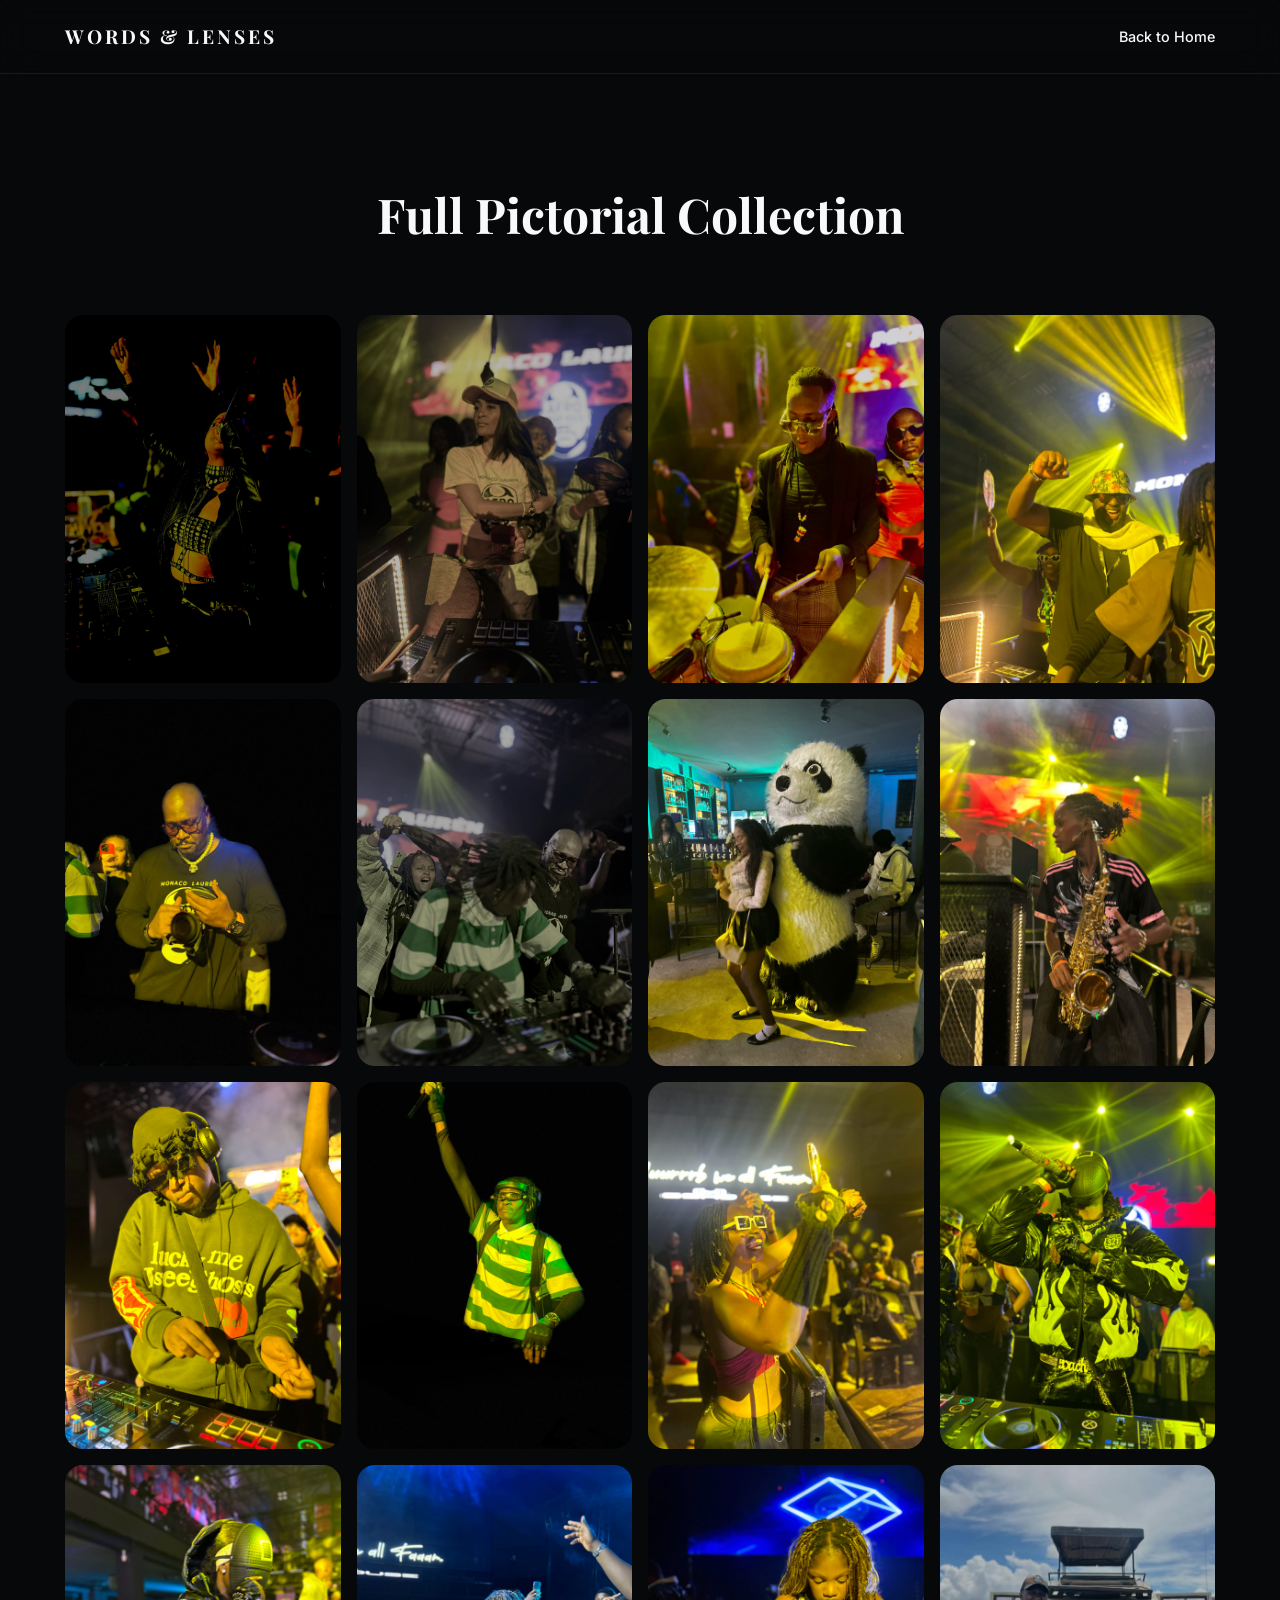
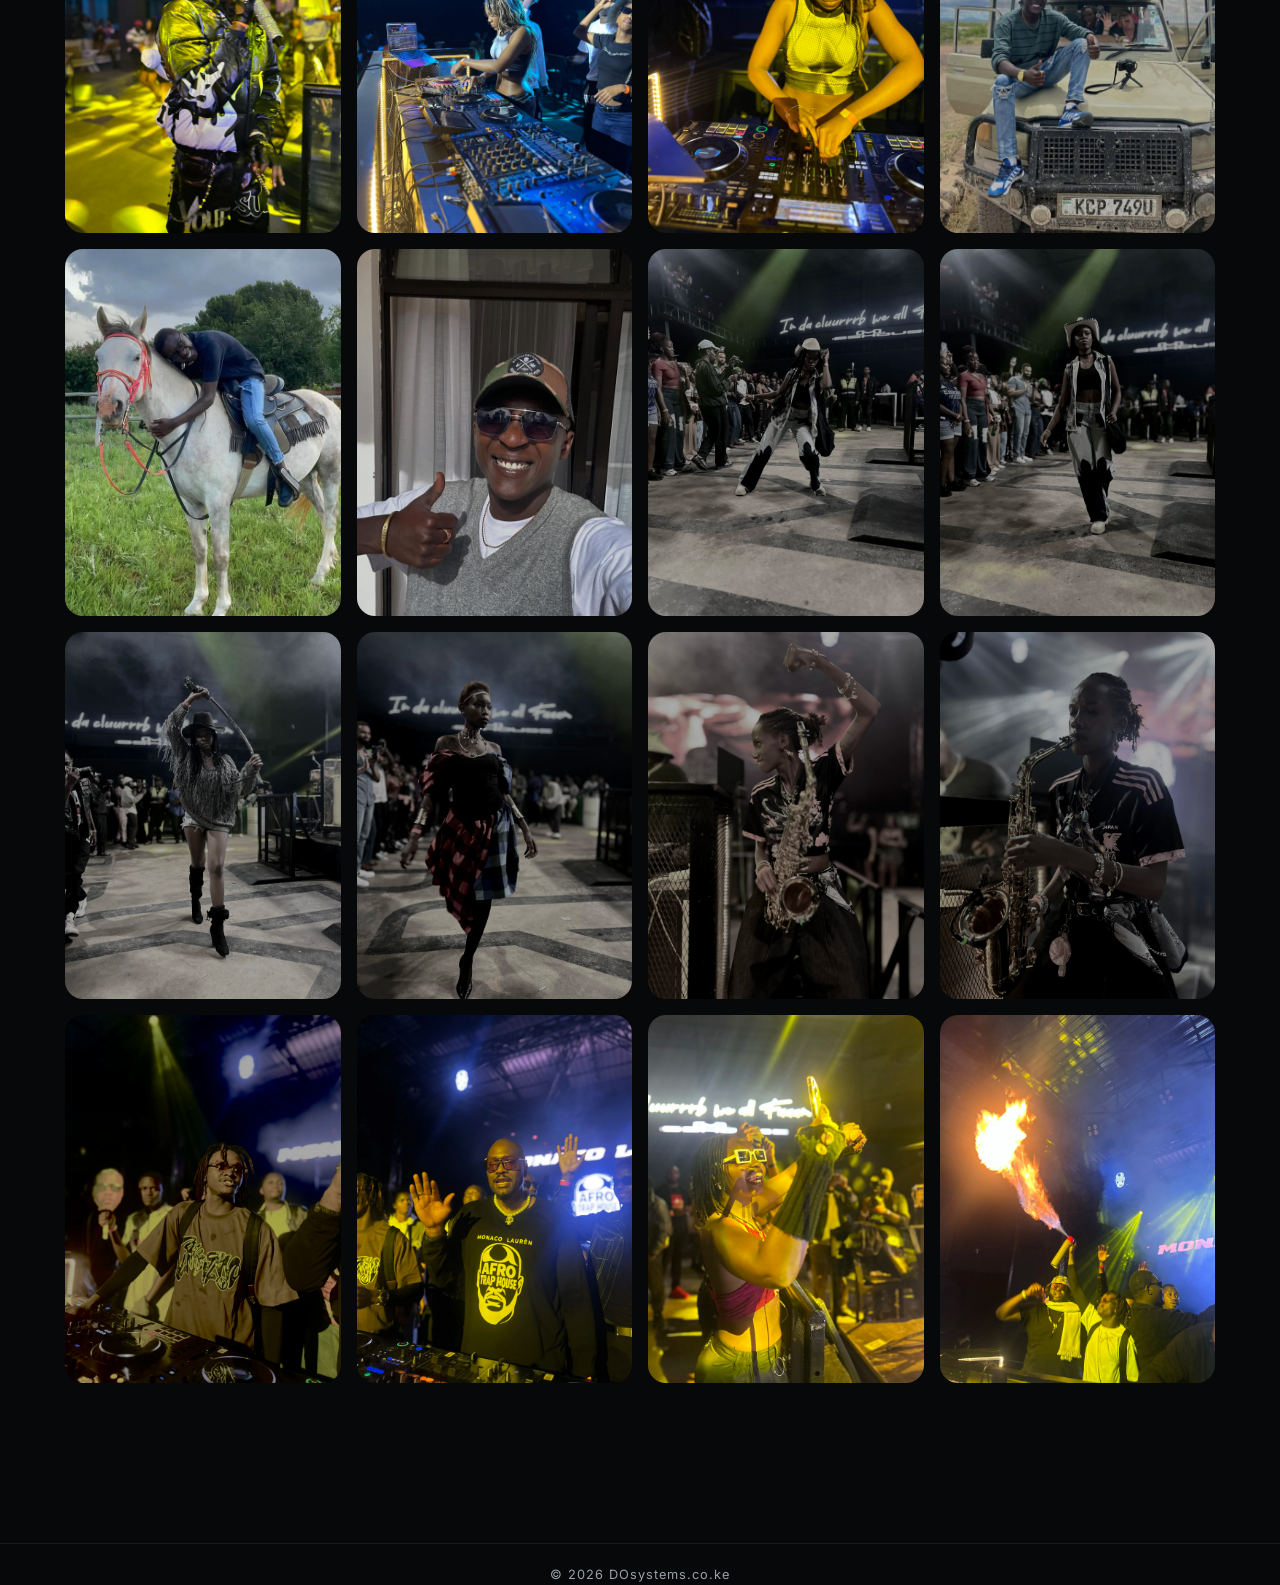
<file: pictorials.html>
﻿<!DOCTYPE html>
<html lang="en">

<head>
        <meta charset="UTF-8">
        <meta http-equiv="Cache-Control" content="no-cache, no-store, must-revalidate">
        <meta http-equiv="Pragma" content="no-cache">
        <meta http-equiv="Expires" content="0">
        <meta name="viewport" content="width=device-width, initial-scale=1.0">
        <title>Pictorials | Words & Lenses</title>
        <link href="https://fonts.googleapis.com/css2?family=Inter:wght@300;400;600&family=Playfair+Display:ital,wght@0,600;0,700;1,400&display=swap"
                rel="stylesheet">
        <link rel="stylesheet" href="style.css?v=12">
</head>

<body>
        <nav class="navbar">
                <div class="nav-container">
                        <div class="logo">WORDS & LENSES</div>
                        <div class="nav-links"><a href="index.html">Back to Home</a></div>
                </div>
        </nav>

        <section id="pictorials" class="section-layout">
                <div class="container">
                        <div class="section-header">
                                <h2>Full Pictorial Collection</h2>
                        </div>
                        <div class="gallery-grid">
                                <div class="gallery-item"><img src="c1.jpeg" alt="Portfolio"></div>
                                <div class="gallery-item"><img src="c2.jpeg" alt="Portfolio"></div>
                                <div class="gallery-item"><img src="c3.jpeg" alt="Portfolio"></div>
                                <div class="gallery-item"><img src="c4.jpeg" alt="Portfolio"></div>
                                <div class="gallery-item"><img src="c5.jpeg" alt="Portfolio"></div>
                                <div class="gallery-item"><img src="c6.jpeg" alt="Portfolio"></div>
                                <div class="gallery-item"><img src="c8.jpeg" alt="Portfolio"></div>
                                <div class="gallery-item"><img src="c9.jpeg" alt="Portfolio"></div>
                                <div class="gallery-item"><img src="clubbing1.jpeg" alt="Portfolio"></div>
                                <div class="gallery-item"><img src="clubbing2.jpeg" alt="Portfolio"></div>
                                <div class="gallery-item"><img src="clubbing3.jpeg" alt="Portfolio"></div>
                                <div class="gallery-item"><img src="clubbing4.jpeg" alt="Portfolio"></div>
                                <div class="gallery-item"><img src="clubbing5.jpeg" alt="Portfolio"></div>
                                <div class="gallery-item"><img src="clubbing6.jpeg" alt="Portfolio"></div>
                                <div class="gallery-item"><img src="clubbing7.jpeg" alt="Portfolio"></div>
                                <div class="gallery-item"><img src="travel1.jpeg" alt="Portfolio"></div>
                                <div class="gallery-item"><img src="travel2.jpeg" alt="Portfolio"></div>
                                <div class="gallery-item"><img src="travel3.jpeg" alt="Portfolio"></div>
                                <div class="gallery-item"><img src="IMG_7595.webp" alt="Portfolio"></div>
                                <div class="gallery-item"><img src="IMG_7598.webp" alt="Portfolio"></div>
                                <div class="gallery-item"><img src="IMG_7603.webp" alt="Portfolio"></div>
                                <div class="gallery-item"><img src="IMG_7605.webp" alt="Portfolio"></div>
                                <div class="gallery-item"><img src="IMG_7610.webp" alt="Portfolio"></div>
                                <div class="gallery-item"><img src="IMG_7625.webp" alt="Portfolio"></div>
                                <div class="gallery-item"><img src="IMG_7810.webp" alt="Portfolio"></div>
                                <div class="gallery-item"><img src="IMG_7816.webp" alt="Portfolio"></div>
                                <div class="gallery-item"><img src="IMG_7824.webp" alt="Portfolio"></div>
                                <div class="gallery-item"><img src="IMG_7868.webp" alt="Portfolio"></div>
                        </div>
                </div>
        </section>

        <footer class="do-signature">
                <p>&copy; 2026 DOsystems.co.ke</p>
        </footer>
</body>

</html>
</file>
<file: style.css>
/* --- PREMIUM VARIABLES --- */
:root {
    --accent-red: #d9534f;
    --accent-glow: rgba(217, 83, 79, 0.4);
    --bg-dark: #07080a;
    /* Deeper, richer black */
    --bg-alt: #0d0f14;
    --card-bg: rgba(255, 255, 255, 0.03);
    /* Glass card effect */
    --border-color: rgba(255, 255, 255, 0.08);
    --text-main: #f8f9fa;
    --text-muted: #9aa0a6;
    --font-heading: 'Playfair Display', serif;
    --font-body: 'Inter', sans-serif;
}

body.high-contrast {
    --accent-red: #ffff7f;
    --accent-glow: rgba(255, 255, 127, 0.55);
    --bg-dark: #000000;
    --bg-alt: #111111;
    --card-bg: rgba(255, 255, 255, 0.12);
    --border-color: rgba(255, 255, 255, 0.35);
    --text-main: #ffffff;
    --text-muted: #e6e6e6;
}

* {
    margin: 0;
    padding: 0;
    box-sizing: border-box;
}

html {
    scroll-behavior: smooth;
}

body {
    background-color: var(--bg-dark);
    color: var(--text-main);
    font-family: var(--font-body);
    line-height: 1.7;
    overflow-x: hidden;
}

.container {
    max-width: 1200px;
    margin: 0 auto;
    padding: 0 25px;
}

/* --- FROSTED GLASS NAVBAR --- */
.navbar {
    background-color: rgba(7, 8, 10, 0.75);
    backdrop-filter: blur(16px);
    -webkit-backdrop-filter: blur(16px);
    border-bottom: 1px solid var(--border-color);
    position: sticky;
    top: 0;
    z-index: 1000;
    transition: all 0.3s ease;
}

.nav-container {
    max-width: 1200px;
    margin: 0 auto;
    padding: 20px 25px;
    display: flex;
    justify-content: space-between;
    align-items: center;
}

.logo {
    font-size: 1.2rem;
    font-weight: 700;
    letter-spacing: 3px;
    font-family: var(--font-heading);
}

.nav-links a {
    color: var(--text-main);
    text-decoration: none;
    margin-left: 35px;
    font-size: 0.9rem;
    font-weight: 500;
    transition: color 0.3s;
}

.nav-links a:hover {
    color: var(--accent-red);
}

.nav-btn {
    border: 1px solid var(--accent-red);
    padding: 10px 20px;
    border-radius: 4px;
    transition: all 0.3s ease;
}

.nav-btn:hover {
    background-color: var(--accent-red);
    box-shadow: 0 0 15px var(--accent-glow);
}

.menu-toggle {
    display: none;
    background: transparent;
    border: none;
    color: var(--text-main);
    font-size: 1.4rem;
    cursor: pointer;
}

.nav-links.open {
    display: flex;
    flex-direction: column;
    position: absolute;
    top: 100%;
    left: 0;
    width: 100%;
    background-color: rgba(7, 8, 10, 0.95);
    padding: 25px;
    gap: 20px;
    border-top: 1px solid var(--border-color);
}

.nav-links.open a {
    margin-left: 0;
}

.scroll-top {
    position: fixed;
    right: 24px;
    bottom: 24px;
    width: 50px;
    height: 50px;
    border-radius: 50%;
    border: none;
    background-color: var(--accent-red);
    color: #fff;
    font-size: 1rem;
    display: flex;
    align-items: center;
    justify-content: center;
    cursor: pointer;
    box-shadow: 0 10px 30px rgba(0, 0, 0, 0.35);
    opacity: 0;
    visibility: hidden;
    transition: opacity 0.3s ease, visibility 0.3s ease, transform 0.3s ease;
    z-index: 1200;
}

.scroll-top.visible {
    opacity: 1;
    visibility: visible;
    transform: translateY(-5px);
}

/* --- HERO SECTION --- */
.hero {
    padding: 120px 20px 100px 20px;
    text-align: center;
    position: relative;
    overflow: hidden;
}

.hero::after {
    content: '';
    position: absolute;
    top: 0;
    left: 0;
    right: 0;
    bottom: 0;
    background: radial-gradient(circle at 50% 0%, rgba(7, 8, 10, 0.45) 0%, rgba(7, 8, 10, 0.55) 55%, rgba(7, 8, 10, 0.8) 100%);
    z-index: 1;
}

.hero-video-wrapper {
    position: absolute;
    inset: 0;
    z-index: 0;
    overflow: hidden;
    background-color: #000;
}

.hero-bg-video {
    width: 100%;
    height: 100%;
    object-fit: cover;
    display: block;
    filter: saturate(0.75) brightness(0.55);
}

.hero .hero-content,
.hero .poem-quote,
.hero .premium-badge {
    position: relative;
    z-index: 2;
}

.premium-badge {
    display: inline-block;
    background-color: rgba(217, 83, 79, 0.1);
    color: var(--accent-red);
    padding: 6px 14px;
    border-radius: 50px;
    font-size: 0.75rem;
    font-weight: 600;
    letter-spacing: 2px;
    border: 1px solid rgba(217, 83, 79, 0.3);
    margin-bottom: 25px;
}

.hero-title {
    font-size: 4.5rem;
    margin: 0 0 30px 0;
    line-height: 1.1;
    font-family: var(--font-heading);
    letter-spacing: -1px;
}

.top-version-badge {
    position: absolute;
    top: 18px;
    left: 50%;
    transform: translateX(-50%);
    z-index: 3;
    background: rgba(0, 0, 0, 0.55);
    color: #fff;
    padding: 8px 14px;
    border-radius: 24px;
    font-weight: 700;
    font-size: 0.9rem;
    letter-spacing: 1px;
    box-shadow: 0 6px 18px rgba(0, 0, 0, 0.5);
}

/* --- TOP INTERSTITIAL BANNER --- */
.top-interstitial {
    position: fixed;
    top: 0;
    left: 0;
    right: 0;
    z-index: 1500;
    background: linear-gradient(90deg, rgba(7, 8, 10, 0.98), rgba(12, 12, 12, 0.95));
    color: #fff;
    padding: 12px 0;
    box-shadow: 0 6px 30px rgba(0, 0, 0, 0.6);
    transform: translateY(0);
    transition: transform 0.35s ease, opacity 0.35s ease;
}

.top-interstitial.hidden {
    transform: translateY(-120%);
    opacity: 0;
    pointer-events: none;
}

.top-interstitial-inner {
    display: flex;
    align-items: center;
    justify-content: space-between;
    gap: 12px;
}

.interstitial-text {
    font-weight: 700;
    font-size: 1rem;
    color: #fff;
}

.interstitial-actions button {
    min-width: 100px;
    padding: 8px 14px;
    font-weight: 700;
}

.top-interstitial .btn-secondary {
    background: transparent;
    border: 1px solid rgba(255, 255, 255, 0.14);
    color: #fff;
}

@media (max-width: 768px) {
    .top-interstitial-inner {
        flex-direction: column;
        gap: 8px;
        align-items: stretch;
    }

    .interstitial-actions {
        display: flex;
        gap: 8px;
        justify-content: center;
    }
}

.poem-quote {
    background-color: var(--card-bg);
    border: 1px solid var(--border-color);
    border-left: 4px solid var(--accent-red);
    padding: 35px 40px;
    margin: 40px auto;
    max-width: 650px;
    text-align: left;
    font-style: italic;
    font-size: 1.2rem;
    line-height: 1.8;
    color: var(--text-muted);
    border-radius: 8px;
    box-shadow: 0 10px 30px rgba(0, 0, 0, 0.5);
}

.poem-author {
    display: block;
    margin-top: 20px;
    font-size: 0.85rem;
    color: var(--accent-red);
    font-weight: 600;
    font-style: normal;
    letter-spacing: 1.5px;
    font-family: var(--font-body);
}

.site-update-note {
    margin: 18px auto 0;
    display: inline-flex;
    align-items: center;
    justify-content: center;
    background-color: rgba(255, 255, 255, 0.14);
    color: #fff;
    font-size: 1rem;
    padding: 12px 20px;
    border-radius: 999px;
    border: 1px solid rgba(255, 255, 255, 0.18);
    letter-spacing: 0.7px;
    text-transform: uppercase;
    font-weight: 600;
    box-shadow: 0 10px 30px rgba(0, 0, 0, 0.12);
}

/* --- BUTTONS --- */
.btn-primary {
    background-color: var(--accent-red);
    color: #fff;
    padding: 14px 32px;
    text-decoration: none;
    border-radius: 4px;
    font-weight: 600;
    display: inline-block;
    border: none;
    cursor: pointer;
    transition: all 0.3s ease;
    box-shadow: 0 4px 15px rgba(217, 83, 79, 0.3);
}

.btn-primary:hover {
    background-color: #e5605c;
    transform: translateY(-2px);
    box-shadow: 0 8px 25px var(--accent-glow);
}

.block-btn {
    width: 100%;
    text-align: center;
    font-size: 1.1rem;
    padding: 16px;
}

/* --- SECTIONS & TYPOGRAPHY --- */
.section-layout {
    padding: 100px 0;
}

.about-section {
    position: relative;
    background-color: transparent;
    border-top: 1px solid rgba(255, 255, 255, 0.08);
    border-bottom: 1px solid rgba(255, 255, 255, 0.08);
    overflow: hidden;
}

.about-section::before {
    content: '';
    position: absolute;
    inset: 0;
    background-image: url('thepoet.webp');
    background-size: cover;
    background-position: center;
    background-repeat: no-repeat;
    transform: scale(1.02);
    filter: brightness(1.12) saturate(1.15);
    -webkit-filter: brightness(1.12) saturate(1.15);
    z-index: 0;
}

.about-section::after {
    content: '';
    position: absolute;
    inset: 0;
    background: transparent;
    z-index: 1;
}

.about-section .container {
    position: relative;
    z-index: 2;
}

.about-section .section-header h2,
.about-section .accent-text,
.about-section .text-column {
    color: #f1f1f1;
}

.about-section .text-column {
    background: rgba(0, 0, 0, 0.18);
    border: 1px solid rgba(255, 255, 255, 0.06);
    border-radius: 24px;
    padding: 32px 32px 28px;
    box-shadow: 0 8px 30px rgba(0, 0, 0, 0.45);
    color: #f3f3f3;
}

@media (max-width: 900px) {
    .about-section .text-column {
        background: rgba(0, 0, 0, 0.24);
    }
}

/* Improve text contrast without hiding the background image */
.about-section .section-header h2 {
    text-shadow: 0 4px 18px rgba(0, 0, 0, 0.6);
}

.about-section .text-column p,
.about-section .accent-text {
    text-shadow: 0 2px 10px rgba(0, 0, 0, 0.45);
}

.bg-alt {
    background-color: var(--bg-alt);
    border-top: 1px solid var(--border-color);
    border-bottom: 1px solid var(--border-color);
}

.section-header {
    text-align: center;
    margin-bottom: 60px;
}

.section-header h2 {
    font-size: 3rem;
    margin-bottom: 15px;
    font-family: var(--font-heading);
}

.accent-text {
    color: var(--accent-red);
    font-weight: 600;
    letter-spacing: 1px;
}

.text-muted {
    color: var(--text-muted);
}

.text-column {
    column-count: 2;
    column-gap: 40px;
    color: var(--text-muted);
    font-size: 1.05rem;
}

.text-column p {
    margin-bottom: 20px;
    break-inside: avoid;
}

/* --- BOOK VISUALS --- */
.split-layout {
    display: flex;
    align-items: center;
    gap: 60px;
}

.hero-visual {
    flex: 1;
    display: flex;
    justify-content: flex-end;
}

.book-mockup {
    max-width: 100%;
    height: auto;
    max-height: 500px;
    border-radius: 6px;
    box-shadow: 20px 30px 60px rgba(0, 0, 0, 0.8);
    transition: transform 0.5s ease;
}

.book-mockup:hover {
    transform: scale(1.02) rotate(-1deg);
}

.split-layout .hero-content {
    flex: 1;
    text-align: left;
}

.split-layout .hero-title {
    font-size: 3.5rem;
    margin-top: 15px;
}

/* --- PHOTOGRAPHY GALLERY SLIDER --- */
.gallery-slider {
    display: flex;
    flex-direction: column;
    align-items: center;
    gap: 18px;
    width: 100%;
    max-width: 860px;
}

.gallery-slide {
    display: none;
    width: 100%;
    max-width: 860px;
    background-color: var(--card-bg);
    border: 1px solid var(--border-color);
    border-radius: 18px;
    overflow: hidden;
    box-shadow: 0 20px 45px rgba(0, 0, 0, 0.4);
}

.gallery-slide.active {
    display: block;
}

.gallery-slide img {
    width: 100%;
    height: auto;
    display: block;
    object-fit: contain;
    background-color: #000;
}

.gallery-caption {
    padding: 24px 30px;
    color: #f3f3f3;
    font-size: 1.15rem;
    line-height: 2;
    text-align: center;
    background-color: rgba(0, 0, 0, 0.45);
}

.gallery-controls {
    display: flex;
    justify-content: center;
    gap: 16px;
    flex-wrap: wrap;
    margin-top: 12px;
}

.gallery-btn {
    border: none;
    padding: 18px 32px;
    min-width: 140px;
    border-radius: 999px;
    font-size: 1rem;
    font-weight: 700;
    cursor: pointer;
    transition: transform 0.2s ease, box-shadow 0.2s ease, background-color 0.2s ease;
}

.gallery-btn:hover,
.gallery-btn:focus {
    transform: translateY(-1px);
    outline: none;
    box-shadow: 0 12px 26px rgba(0, 0, 0, 0.24);
}

.gallery-slider:focus-visible {
    outline: 3px solid rgba(217, 83, 79, 0.75);
    outline-offset: 10px;
}

.btn-secondary {
    background-color: rgba(255, 255, 255, 0.16);
    color: #fff;
}

.gallery-status {
    color: #fff;
    font-size: 1.1rem;
    font-weight: 600;
    text-align: center;
    margin-top: 8px;
}

.contrast-toggle {
    margin-top: 16px;
    border: 1px solid rgba(255, 255, 255, 0.18);
    padding: 12px 22px;
    border-radius: 999px;
    background-color: rgba(255, 255, 255, 0.08);
    color: #fff;
    cursor: pointer;
    font-weight: 600;
    transition: background-color 0.2s ease, transform 0.2s ease;
}

.contrast-toggle:hover,
.contrast-toggle:focus {
    transform: translateY(-1px);
    background-color: rgba(255, 255, 255, 0.16);
    outline: none;
}

.gallery-indicators {
    display: flex;
    justify-content: center;
    gap: 10px;
    flex-wrap: wrap;
    margin-top: 18px;
}

.gallery-indicator {
    width: 50px;
    height: 50px;
    border-radius: 50%;
    border: 2px solid rgba(255, 255, 255, 0.22);
    background: transparent;
    color: #fff;
    font-weight: 700;
    cursor: pointer;
    transition: background-color 0.2s ease, border-color 0.2s ease;
}

.gallery-indicator.active,
.gallery-indicator:hover,
.gallery-indicator:focus {
    border-color: var(--accent-red);
    background-color: rgba(217, 83, 79, 0.3);
    outline: none;
}

.gallery-indicator:focus-visible {
    outline: 3px solid rgba(255, 255, 255, 0.6);
    outline-offset: 4px;
}

.video-slider {
    display: flex;
    flex-direction: column;
    align-items: center;
    gap: 18px;
    width: 100%;
    max-width: 860px;
}

.video-slide {
    display: none;
    width: 100%;
    max-width: 860px;
    background-color: var(--card-bg);
    border: 1px solid var(--border-color);
    border-radius: 18px;
    overflow: hidden;
    box-shadow: 0 20px 45px rgba(0, 0, 0, 0.4);
}

.video-slide.active {
    display: block;
}

.video-preview {
    position: relative;
    width: 100%;
    padding-top: 56.25%;
    background: linear-gradient(135deg, rgba(217, 83, 79, 0.2), rgba(7, 8, 10, 0.4));
    overflow: hidden;
}

.video-preview video {
    position: absolute;
    inset: 0;
    width: 100%;
    height: 100%;
    object-fit: cover;
}

.video-info {
    padding: 25px 30px;
}

.video-info h3 {
    margin-bottom: 14px;
    font-size: 1.7rem;
    color: var(--text-main);
}

.video-info p {
    color: var(--text-muted);
    line-height: 1.8;
}

.video-grid {
    display: grid;
    grid-template-columns: repeat(auto-fit, minmax(240px, 1fr));
    gap: 25px;
}

.gallery-grid {
    display: grid;
    grid-template-columns: repeat(auto-fit, minmax(220px, 1fr));
    gap: 16px;
}

.gallery-item {
    overflow: hidden;
    border-radius: 18px;
    min-height: 220px;
    background-color: #000;
}

.gallery-item img {
    width: 100%;
    height: 100%;
    object-fit: cover;
    display: block;
}

@media (max-width: 768px) {
    .gallery-grid {
        gap: 14px;
    }

    .gallery-item {
        min-height: 200px;
    }
}

.video-card {
    background-color: rgba(255, 255, 255, 0.03);
    border: 1px solid rgba(255, 255, 255, 0.10);
    border-radius: 16px;
    overflow: hidden;
    transition: transform 0.3s ease, border-color 0.3s ease;
}

.video-card:hover {
    transform: translateY(-5px);
    border-color: rgba(217, 83, 79, 0.3);
}

.video-card.placeholder-card {
    border-style: dashed;
    border-color: rgba(255, 255, 255, 0.18);
    opacity: 0.95;
}

.video-card.placeholder-card .video-preview {
    background: linear-gradient(135deg, rgba(255, 255, 255, 0.08), rgba(7, 8, 10, 0.18));
}

.video-preview {
    position: relative;
    padding-top: 56.25%;
    background: linear-gradient(135deg, rgba(217, 83, 79, 0.2), rgba(7, 8, 10, 0.4));
}

.video-icon {
    position: absolute;
    inset: 0;
    display: flex;
    align-items: center;
    justify-content: center;
    color: #fff;
    font-size: 2rem;
    opacity: 0.9;
}

.video-info {
    padding: 25px;
}

.video-info h3 {
    margin-bottom: 14px;
    font-size: 1.2rem;
    color: var(--text-main);
}

.video-info p {
    color: var(--text-muted);
    line-height: 1.7;
}

/* --- PREMIUM CARDS GRID --- */
.premium-grid {
    display: grid;
    grid-template-columns: repeat(auto-fit, minmax(320px, 1fr));
    gap: 30px;
}

.book-highlights {
    display: grid;
    grid-template-columns: repeat(auto-fit, minmax(220px, 1fr));
    gap: 20px;
    margin-top: 35px;
}

.highlight-card {
    background-color: rgba(255, 255, 255, 0.04);
    border: 1px solid rgba(255, 255, 255, 0.10);
    border-radius: 12px;
    padding: 24px;
    color: var(--text-muted);
}

.highlight-card h4 {
    color: var(--text-main);
    font-size: 1.15rem;
    margin-bottom: 12px;
    font-family: var(--font-heading);
}

.highlight-card p {
    line-height: 1.7;
}

.reviews-grid {
    display: grid;
    grid-template-columns: repeat(auto-fit, minmax(280px, 1fr));
    gap: 25px;
}

.review-card {
    background-color: var(--card-bg);
    border: 1px solid var(--border-color);
    border-radius: 14px;
    padding: 35px;
    min-height: 220px;
}

.review-text {
    font-style: italic;
    color: var(--text-muted);
    margin-bottom: 20px;
    font-size: 1.05rem;
}

.reviewer {
    color: var(--accent-red);
    font-family: var(--font-heading);
    font-size: 1rem;
}

.site-footer {
    background-color: rgba(255, 255, 255, 0.03);
    border: 1px solid rgba(255, 255, 255, 0.08);
    border-radius: 14px;
    padding: 30px 35px;
    margin-bottom: 40px;
}

.footer-grid {
    display: grid;
    grid-template-columns: repeat(auto-fit, minmax(240px, 1fr));
    gap: 20px;
}

.site-footer h4 {
    color: var(--text-main);
    font-family: var(--font-heading);
    margin-bottom: 14px;
}

.site-footer p,
.site-footer a {
    color: var(--text-muted);
    line-height: 1.8;
}

.site-footer a {
    text-decoration: none;
}

.site-footer a:hover {
    color: #fff;
}

.premium-card {
    background-color: var(--card-bg);
    border: 1px solid var(--border-color);
    padding: 50px 40px;
    border-radius: 12px;
    position: relative;
    overflow: hidden;
    transition: transform 0.4s ease, border-color 0.4s ease;
    backdrop-filter: blur(10px);
}

.premium-card:hover {
    transform: translateY(-10px);
    border-color: rgba(217, 83, 79, 0.5);
}

.card-glow {
    position: absolute;
    top: -50px;
    right: -50px;
    width: 100px;
    height: 100px;
    background: var(--accent-red);
    filter: blur(80px);
    opacity: 0;
    transition: opacity 0.5s ease;
}

.premium-card:hover .card-glow {
    opacity: 0.15;
}

.card-icon {
    font-size: 2.5rem;
    color: var(--accent-red);
    margin-bottom: 25px;
}

.premium-card h3 {
    font-size: 1.5rem;
    margin-bottom: 15px;
    font-family: var(--font-heading);
}

.premium-card p {
    color: var(--text-muted);
}

.card-link {
    color: var(--accent-red);
    font-size: 0.95rem;
    font-weight: 600;
    text-decoration: none;
    margin-top: 20px;
    display: inline-block;
    transition: transform 0.3s ease;
}

.card-link:hover {
    transform: translateX(5px);
}

/* --- REVIEWS --- */
.review-card {
    background-color: transparent;
    border: 1px solid var(--border-color);
    padding: 40px;
    border-radius: 12px;
    position: relative;
}

.review-card::before {
    content: '"';
    position: absolute;
    top: 20px;
    left: 20px;
    font-size: 4rem;
    font-family: var(--font-heading);
    color: rgba(217, 83, 79, 0.15);
    line-height: 1;
}

.review-text {
    font-style: italic;
    color: var(--text-muted);
    margin-bottom: 25px;
    font-size: 1.1rem;
    position: relative;
    z-index: 1;
}

.reviewer {
    color: var(--accent-red);
    font-family: var(--font-heading);
    font-size: 1.2rem;
}

/* --- FORMS & CONTACT --- */
.form-container {
    max-width: 700px;
}

.social-redirects {
    display: flex;
    flex-wrap: wrap;
    gap: 15px;
    justify-content: center;
    margin-bottom: 50px;
}

.btn-social {
    flex: 1 1 calc(33.333% - 15px);
    min-width: 180px;
    text-align: center;
    padding: 14px;
    border-radius: 6px;
    text-decoration: none;
    font-weight: 600;
    font-size: 0.95rem;
    color: #fff;
    transition: all 0.3s ease;
}

.btn-social:hover {
    transform: translateY(-3px);
    box-shadow: 0 5px 15px rgba(0, 0, 0, 0.3);
}

.whatsapp {
    background-color: #25D366;
}

.instagram {
    background: linear-gradient(45deg, #f09433 0%, #e6683c 25%, #dc2743 50%, #cc2366 75%, #bc1888 100%);
}

.email {
    background-color: #333333;
}

.premium-form {
    background-color: var(--card-bg);
    padding: 50px;
    border-radius: 12px;
    border: 1px solid var(--border-color);
    backdrop-filter: blur(10px);
}

.payment-panel,
.collab-panel {
    background-color: rgba(255, 255, 255, 0.05);
    border: 1px solid rgba(255, 255, 255, 0.10);
    border-radius: 12px;
    padding: 35px 40px;
    margin-bottom: 40px;
    color: var(--text-muted);
}

.payment-panel h3,
.collab-panel h3,
.order-process h3,
.faq-panel h3 {
    font-size: 1.9rem;
    margin-bottom: 18px;
    color: var(--text-main);
    font-family: var(--font-heading);
}

.payment-text {
    margin-bottom: 20px;
    line-height: 1.8;
}

.order-process {
    background-color: rgba(255, 255, 255, 0.05);
    border: 1px solid rgba(255, 255, 255, 0.10);
    border-radius: 12px;
    padding: 35px 40px;
    margin-bottom: 40px;
    color: var(--text-muted);
}

.steps-grid {
    display: grid;
    grid-template-columns: repeat(auto-fit, minmax(220px, 1fr));
    gap: 20px;
    margin-top: 30px;
}

.step-card {
    background-color: rgba(255, 255, 255, 0.03);
    border: 1px solid rgba(255, 255, 255, 0.08);
    padding: 28px;
    border-radius: 12px;
}

.step-number {
    display: inline-flex;
    align-items: center;
    justify-content: center;
    width: 42px;
    height: 42px;
    border-radius: 50%;
    background-color: var(--accent-red);
    color: #fff;
    font-weight: 700;
    margin-bottom: 18px;
}

.step-card h4 {
    margin-bottom: 14px;
    font-size: 1.15rem;
}

.faq-panel {
    background-color: rgba(255, 255, 255, 0.05);
    border: 1px solid rgba(255, 255, 255, 0.10);
    border-radius: 12px;
    padding: 35px 40px;
    margin-bottom: 40px;
    color: var(--text-muted);
}

.faq-item {
    margin-bottom: 25px;
}

.faq-item strong {
    display: block;
    margin-bottom: 8px;
    color: var(--text-main);
    font-size: 1rem;
}

.faq-item p {
    margin: 0;
    line-height: 1.8;
}

.payment-list {
    list-style: none;
    margin-bottom: 25px;
    padding-left: 0;
}

.payment-list li {
    margin-bottom: 10px;
    font-size: 1rem;
}

.payment-list a {
    color: var(--accent-red);
    text-decoration: none;
}

.payment-list a:hover {
    text-decoration: underline;
}

.input-group {
    margin-bottom: 30px;
}

.input-group label {
    display: block;
    margin-bottom: 10px;
    font-size: 0.95rem;
    color: var(--text-muted);
    font-weight: 500;
}

.input-group input,
.input-group textarea {
    width: 100%;
    padding: 16px;
    background-color: rgba(0, 0, 0, 0.4);
    border: 1px solid var(--border-color);
    color: var(--text-main);
    border-radius: 6px;
    font-size: 1rem;
    transition: border-color 0.3s ease;
}

.input-group textarea {
    height: 160px;
    resize: vertical;
}

.input-group input:focus,
.input-group textarea:focus {
    outline: none;
    border-color: var(--accent-red);
}

/* --- ADMIN PORTAL --- */
.admin-portal {
    text-align: center;
    margin-top: 80px;
    padding-top: 50px;
    border-top: 1px dashed rgba(255, 255, 255, 0.1);
}

.admin-portal h4 {
    color: var(--text-muted);
    margin-bottom: 20px;
    font-family: var(--font-heading);
}

.btn-admin {
    display: inline-block;
    background-color: rgba(255, 255, 255, 0.05);
    color: var(--text-muted);
    padding: 12px 24px;
    border-radius: 6px;
    text-decoration: none;
    font-size: 0.9rem;
    border: 1px solid var(--border-color);
    transition: all 0.3s ease;
}

.btn-admin:hover {
    color: #fff;
    background-color: rgba(255, 255, 255, 0.1);
}

/* --- SCROLL ANIMATIONS (JAVASCRIPT TRIGGERED) --- */
.reveal {
    opacity: 0;
    transform: translateY(40px);
    transition: all 0.8s cubic-bezier(0.5, 0, 0, 1);
}

.reveal.active {
    opacity: 1;
    transform: translateY(0);
}

/* --- MOBILE RESPONSIVE --- */
@media (max-width: 900px) {
    .text-column {
        column-count: 1;
    }

    .split-layout {
        flex-direction: column;
        text-align: center;
    }

    .split-layout .hero-content {
        text-align: center;
    }
}

@media (max-width: 768px) {
    .menu-toggle {
        display: block;
    }

    .nav-links {
        display: none;
    }

    .nav-links.open {
        display: flex;
    }

    .nav-links a {
        margin-left: 0;
    }

    .navbar {
        position: fixed;
        width: 100%;
        top: 0;
        left: 0;
        z-index: 1000;
    }

    body {
        padding-top: 88px;
    }

    .nav-container {
        position: relative;
    }

    .hero-title {
        font-size: 3rem;
    }

    .section-header h2 {
        font-size: 2.2rem;
    }

    .about-section {
        background-position: center 30%;
    }

    .about-section::before {
        background-image: url('thepoet.webp');
        background-size: cover;
        background-position: center;
        background-repeat: no-repeat;
        filter: brightness(1.12) saturate(1.15);
        -webkit-filter: brightness(1.12) saturate(1.15);
    }

    .about-section::after {
        display: none;
    }

    .about-section .text-column {
        background: rgba(7, 8, 10, 0.58);
        padding: 28px 22px;
    }

    .about-section .section-header,
    .about-section .section-header h2,
    .about-section .accent-text,
    .about-section .text-column p {
        color: #ffffff;
    }

    .btn-social {
        width: 100%;
        flex: 1 1 100%;
    }

    .premium-form {
        padding: 30px 20px;
    }
}

/* --- DOsystems.co.ke SIGNATURE --- */
.do-signature {
    text-align: center;
    margin-top: 60px;
    padding-top: 20px;
    border-top: 1px solid var(--border-color);
    font-size: 0.8rem;
    color: var(--text-muted);
    letter-spacing: 1px;
}

.do-signature .page-version {
    margin-top: 8px;
    display: block;
    color: #fff;
    font-size: 0.85rem;
    letter-spacing: 0.8px;
    opacity: 0.85;
}
</file>
